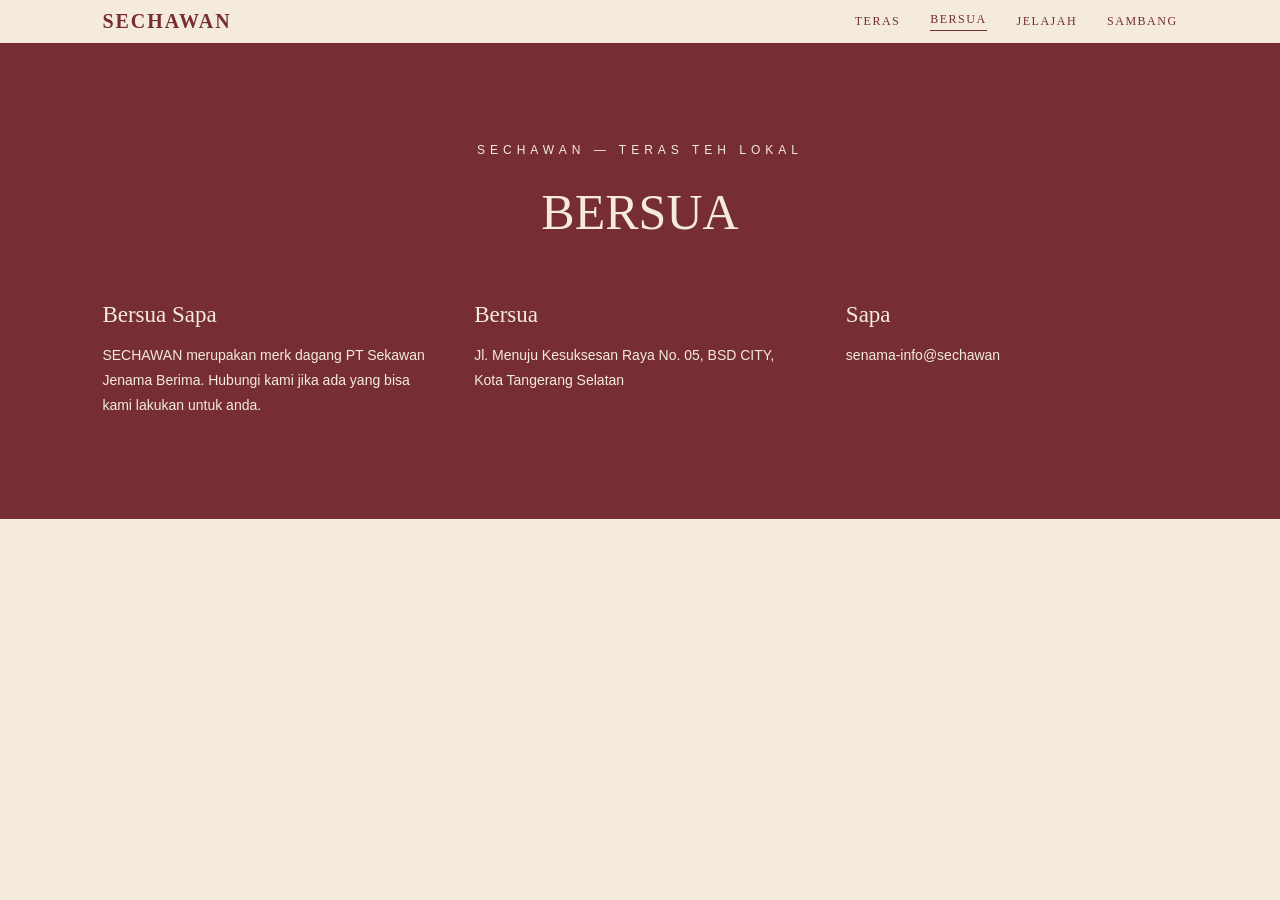
<file: about.html>
<!DOCTYPE html>
<html lang="id">
<head>
    <meta charset="UTF-8">
    <meta name="viewport" content="width=device-width, initial-scale=1.0">
    <title>Bersua | SECHAWAN</title>
    <link rel="stylesheet" href="style.css">
</head>

<body>

    <!-- NAVIGATION -->
    <nav class="navbar">
        <a href="index.html" class="nav-logo">SECHAWAN</a>

        <div class="nav-menu">
            <a href="index.html">TERAS</a>
            <a href="about.html" class="active">BERSUA</a>
            <a href="product.html">JELAJAH</a>
          <a href="sambang.html">SAMBANG</a>
        </div>
    </nav>

    <!-- ABOUT -->
    <section class="about">

        <p class="tagline">SECHAWAN — TERAS TEH LOKAL</p>

        <h2>BERSUA</h2>

        <div class="about-content">

            <div class="about-item">
                <h3>Bersua Sapa</h3>
                <p>
                    SECHAWAN merupakan merk dagang PT Sekawan Jenama Berima. Hubungi kami jika ada yang bisa kami lakukan untuk anda.
                </p>
            </div>

            <div class="about-item">
                <h3>Bersua</h3>
                <p>
                    Jl. Menuju Kesuksesan Raya No. 05, BSD CITY, Kota Tangerang Selatan
                </p>
            </div>

            <div class="about-item">
                <h3>Sapa</h3>
                <p>
                    senama-info@sechawan
                </p>
            </div>

        </div>

    </section>

</body>
</html>
</file>
<file: style.css>
/* RESET */
* {
    margin: 0;
    padding: 0;
    box-sizing: border-box;
}

body {
    font-family: Georgia, serif;
    background-color: #F4EBDD;
    color: #762D35;
}

/* NAVBAR */
.navbar {
    position: absolute;
    top: 0;
    left: 0;
    width: 100%;
    padding: 30px 8%;
    z-index: 10;
}

.logo {
    text-decoration: none;
    color: #F4EBDD;
    font-family: Arial, sans-serif;
    font-size: 22px;
    font-weight: bold;
    letter-spacing: 5px;
}

/* HERO / HOME */
.hero {
  position: relative;
overflow: hidden;
    width: 100%;
    min-height: 100vh;

    background-color: #762D35;
background-image: url("https://i.supaimg.com/18f265d2-32c0-4ef8-a8a6-104917766c0a/c720b07e-c1ba-4ded-a722-1c13160fe402.jpg");
    background-size: cover;
    background-position: center;
    background-repeat: no-repeat;

    display: flex;
    justify-content: center;
    align-items: center;

    text-align: center;
    padding: 100px 8%;
    color: #F4EBDD;
}

/* HERO CONTENT */
.hero-content {
  position: relative;
z-index: 2;
    max-width: 750px;

}

.tagline {
    font-family: Arial, sans-serif;
    font-size: 12px;
    letter-spacing: 5px;
    color: #D6B56D;
    margin-bottom: 25px;
  text-shadow: 2px 3px 6px rgba(0, 0, 0, 0.65);
}

.hero h1 {
    font-size: 65px;
    font-weight: normal;
    line-height: 1.2;
    margin-bottom: 25px;
  text-shadow: 2px 2px 5px rgba(0, 0, 0, 0.65);
}

.description {
    font-family: Arial, sans-serif;
    font-size: 15px;
    line-height: 1.8;
    margin-bottom: 35px;
  text-shadow: 1px 2px 4px rgba(0, 0, 0, 0.65);
}

/* BUTTON */
.cta-button {
    display: inline-block;
    text-decoration: none;

    color: #F4EBDD;
    border: 1px solid #D6B56D;

    font-family: Arial, sans-serif;
    font-size: 11px;
    letter-spacing: 2px;

    padding: 15px 30px;

    transition: 0.3s;
}

.cta-button:hover {
    background-color: #D6B56D;
    color: #4A1820;
}

/* ABOUT */
.about {
    padding: 100px 8%;
    text-align: center;
    background-color: #762D35;
    color: #F4EBDD;
    text-shadow: none;
}

.about .tagline {
    .about .tagline {
    color: #F4EBDD;
    text-shadow: none;
    }
}

.about h2 {
    font-size: 50px;
    font-weight: normal;
    line-height: 1.2;
    margin-bottom: 60px;
}

.about-content {
    display: grid;
    grid-template-columns: repeat(3, 1fr);
    gap: 40px;
    text-align: left;
}

.about-item h3 {
    font-size: 23px;
    font-weight: normal;
    margin-bottom: 15px;
}

.about-item p {
    font-family: Arial, sans-serif;
    font-size: 14px;
    line-height: 1.8;
}

/* ABOUT TEXT COLOR */
.about h2,
.about h3,
.about p,
.about span {
    color: #F4EBDD;
    text-shadow: none;
}

/* RESPONSIVE */
@media (max-width: 768px) {

    .hero h1 {
        font-size: 40px;
    }

    .description {
        font-size: 14px;
    }

    .about-content {
        grid-template-columns: 1fr;
    }

    .about h2 {
        font-size: 35px;
    }

}


/* PRODUCT SECTION */
.product-section {
    background-color: #F4EBDD;
    padding: 80px 5%;
    text-align: center;
    color: #762D35;
}

.product-header {
    margin-bottom: 50px;
}

.product-header h2 {
    font-size: 36px;
    color: #762D35;
    letter-spacing: 3px;
}

.product-header p {
    font-size: 16px;
    color: #762D35;
}

.product-container {
    display: grid;
    grid-template-columns: repeat(3, 1fr);
    gap: 30px;
}

.product-card {
    text-align: center;
}

.product-card img {
    width: 100%;
    aspect-ratio: 1 / 1;
    object-fit: cover;
}

.product-card h3 {
    font-size: 24px;
    color: #762D35;
    margin: 20px 0;
}

.product-card p {
    font-size: 15px;
    color: #762D35;
    line-height: 1.8;
    margin-bottom: 25px;
}

.product-button {
    display: inline-block;
    color: #762D35;
    background-color: #F4EBDD;
    text-decoration: none;
    border: 1px solid #762D35;
    padding: 12px 25px;
    font-size: 13px;
    letter-spacing: 1px;
    transition: 0.3s;
}

.product-button:hover {
    background-color: #762D35;
    color: #F4EBDD;
}

/* PRODUCT RESPONSIVE */
@media (max-width: 768px) {
    .product-container {
        grid-template-columns: 1fr;
    }
}

/* PRODUCT DETAIL */
.product-detail {
    background-color: #F4EBDD;
    min-height: 100vh;
    padding: 40px 5%;
    color: #762D35;
}

.back-button {
    display: inline-block;
    text-decoration: none;
    color: #762D35;
    font-size: 14px;
    margin-bottom: 40px;
}

.detail-container {
    display: grid;
    grid-template-columns: 1fr 1fr;
    gap: 60px;
    align-items: center;
}

.detail-image img {
    width: 100%;
    height: auto;
    object-fit: cover;
}

.detail-label {
    font-size: 12px;
    letter-spacing: 2px;
    margin-bottom: 20px;
    color: #762D35;
}

.detail-content h1 {
    font-size: 42px;
    margin-bottom: 25px;
    color: #762D35;
}

.detail-description {
    font-size: 16px;
    line-height: 1.8;
    margin-bottom: 30px;
    color: #762D35;
}

.detail-content h3 {
    font-size: 20px;
    margin-bottom: 15px;
    color: #762D35;
}

.detail-content ul {
    padding-left: 20px;
    line-height: 2;
    color: #762D35;
}

/* DETAIL RESPONSIVE */
@media (max-width: 768px) {
    .detail-container {
        grid-template-columns: 1fr;
        gap: 30px;
    }

    .detail-content h1 {
        font-size: 32px;
    }
}


/* NAVIGATION */

.navbar {
    display: flex;
    justify-content: space-between;
    align-items: center;
    padding: 10px 8%;
    background-color: #F4EBDD;
    position: sticky;
    top: 0;
    z-index: 1000;
}

.nav-logo {
    font-size: 20px;
    font-weight: bold;
    color: #762D35;
    text-decoration: none;
    letter-spacing: 2px;
}

.nav-menu {
    display: flex;
    align-items: center;
    gap: 30px;
}

.nav-menu a {
    text-decoration: none;
    color: #762D35;
    font-size: 12px;
    letter-spacing: 1.5px;
    transition: 0.3s;
}

.nav-menu a:hover {
    opacity: 0.6;
}

.nav-menu a.active {
    border-bottom: 1px solid #762D35;
    padding-bottom: 3px;
}

/* NAVIGATION RESPONSIVE */
@media (max-width: 768px) {
    .navbar {
        flex-direction: row;
        padding: 12px 5%;
    }

    .nav-logo {
        font-size: 16px;
    }

    .nav-menu {
        gap: 12px;
    }

    .nav-menu a {
        font-size: 10px;
        letter-spacing: 0.5px;
    }
}

/* NAVIGATION RESPONSIVE */
@media (max-width: 768px) {
    .navbar {
        flex-direction: column;
        gap: 20px;
    }

    .nav-menu {
        gap: 20px;
    }

    .nav-menu a {
        font-size: 11px;
    }
}


/* ===== SAMBANG PAGE ===== */

.sambang-section {
    background-color: #F4EBDD;
    color: #762D35;
    padding: 60px 8%;
    min-height: 100vh;
}

.sambang-header {
    text-align: center;
    margin-bottom: 50px;
}

.sambang-header h1 {
    font-size: 42px;
    letter-spacing: 3px;
    margin-bottom: 15px;
}

.sambang-header p {
    font-size: 14px;
    line-height: 1.8;
}

.sambang-container {
    display: grid;
    grid-template-columns: repeat(3, 1fr);
    gap: 25px;
}

.sambang-card {
    text-align: center;
}

.sambang-card img {
    width: 100%;
    height: 300px;
    object-fit: cover;
}

.sambang-card h2 {
    font-size: 20px;
    margin-top: 20px;
}

.sambang-card p {
    font-size: 13px;
    line-height: 1.8;
}

/* SAMBANG RESPONSIVE */

@media (max-width: 768px) {
    .sambang-section {
        padding: 40px 5%;
    }

    .sambang-header h1 {
        font-size: 30px;
    }

    .sambang-container {
        grid-template-columns: 1fr;
        gap: 35px;
    }

    .sambang-card img {
        height: 250px;
    }
}

/* ===== SAMBANG HERO ===== */

.sambang-hero {
    width: 100%;
    height: 100vh;

    background-image: url("https://i.supaimg.com/18f265d2-32c0-4ef8-a8a6-104917766c0a/412382ff-9ca3-48d6-a2f0-aa3ac4fb0715.png");
    background-size: cover;
    background-position: center;
    background-repeat: no-repeat;

    display: flex;
    justify-content: center;
    align-items: center;

    text-align: center;
    color: #F4EBDD;

    position: relative;
}

.sambang-hero::before {
    content: "";
    position: absolute;
    inset: 0;

    background-color: rgba(40, 15, 20, 0.4);
}

.sambang-hero-content {
    position: relative;
    z-index: 1;

    padding: 20px;
}

.sambang-hero-content h1 {
    font-size: 64px;
    letter-spacing: 5px;
    margin: 20px 0;
}

.sambang-hero-content p {
    font-size: 18px;
    line-height: 1.8;
}

/* RESPONSIVE */

@media (max-width: 768px) {
    .sambang-hero {
        height: 85vh;
    }

    .sambang-hero-content h1 {
        font-size: 42px;
    }

    .sambang-hero-content p {
        font-size: 14px;
    }
}

/* CHRISTMAS PROMO POPUP */

.christmas-popup {
    position: fixed;
    inset: 0;
    background: rgba(30, 15, 15, 0.75);
    display: flex;
    justify-content: center;
    align-items: center;
    padding: 20px;
    z-index: 9999;
}

.popup-content {
    position: relative;
    background-color: #F4EBDD;
    color: #762D35;
    width: 100%;
    max-width: 650px;
    display: flex;
    flex-direction: row;
    align-items: stretch;
    overflow: hidden;
}

.popup-close {
    position: absolute;
    top: 12px;
    right: 12px;
    background: #F4EBDD;
    color: #762D35;
    border: 1px solid #762D35;
    padding: 8px 14px;
    font-family: inherit;
    font-size: 11px;
    letter-spacing: 1px;
    cursor: pointer;
    z-index: 2;
}

.popup-image {
    width: 50%;
    aspect-ratio: 3 / 4;
    height: auto;
    object-fit: cover;
    display: block;
}

.popup-text {
    padding: 30px;
    text-align: center;
}

.popup-eyebrow {
    font-size: 10px;
    letter-spacing: 2px;
}

.popup-text h2 {
    font-size: 32px;
    line-height: 1.2;
    margin: 15px 0;
}

.popup-text p {
    font-size: 14px;
    line-height: 1.7;
}

.popup-button {
    display: inline-block;
    margin-top: 20px;
    padding: 12px 25px;
    background-color: #762D35;
    color: #F4EBDD;
    text-decoration: none;
    font-size: 11px;
    letter-spacing: 1.5px;
}


/* MOBILE */

@media (max-width: 600px) {

    .popup-content {
        max-width: 340px;
        flex-direction: column;
    }

    .popup-image {
        width: 100%;
        aspect-ratio: 3 / 4;
        max-height: 230px;
        object-fit: cover;
    }

    .popup-text {
        padding: 20px;
    }

    .popup-text h2 {
        font-size: 25px;
    }

}

/* =================================
   SEBESEK CATALOG SHOWCASE
================================= */

.sebesek-showcase {
    background-color: #F4EBDD;
    color: #762D35;
    padding: 80px 5%;
    min-height: 90vh;
    display: flex;
    flex-direction: column;
    justify-content: center;
    overflow: hidden;
}

/* HEADING */

.showcase-heading {
    text-align: center;
    margin-bottom: 50px;
}

.showcase-heading h2 {
    font-size: clamp(28px, 4vw, 48px);
    font-weight: 400;
    margin: 15px 0;
}

.showcase-heading > p:last-child {
    font-size: 14px;
    letter-spacing: 0.5px;
}


/* SLIDER */

.sebesek-slider {
    width: 100%;
    overflow: hidden;
}

.sebesek-track {
    display: flex;
    transition: transform 0.6s ease;
}

.sebesek-slide {
    min-width: 100%;
    box-sizing: border-box;
    display: flex;
    align-items: center;
    justify-content: center;
    gap: 8%;
    padding: 20px 8%;
}


/* FOTO 3:4 */

.slide-image {
    width: 38%;
    max-width: 420px;
    aspect-ratio: 3 / 4;
    flex-shrink: 0;
    overflow: hidden;
}

.slide-image img {
    width: 100%;
    height: 100%;
    object-fit: cover;
    display: block;
}


/* KONTEN */

.slide-content {
    max-width: 420px;
}

.slide-content h2 {
    font-size: clamp(28px, 3.5vw, 44px);
    font-weight: 400;
    margin: 15px 0;
}

.slide-content > p:not(.detail-label) {
    font-size: 15px;
    line-height: 1.8;
    margin-bottom: 30px;
}


/* TOMBOL OLSHOP */

.slide-button {
    display: inline-block;
    text-decoration: none;
    color: #F4EBDD;
    background-color: #762D35;
    padding: 15px 25px;
    font-size: 11px;
    letter-spacing: 1.5px;
    transition: 0.3s ease;
}

.slide-button:hover {
    background-color: #5C2028;
}


/* NAVIGASI */

.slider-navigation {
    display: flex;
    justify-content: center;
    align-items: center;
    gap: 30px;
    margin-top: 35px;
}

.slider-navigation button {
    background: transparent;
    border: 1px solid #762D35;
    color: #762D35;
    width: 40px;
    height: 40px;
    border-radius: 50%;
    cursor: pointer;
    font-size: 18px;
}

.slider-counter {
    font-size: 12px;
    letter-spacing: 2px;
}


/* =================================
   RESPONSIVE MOBILE
================================= */

@media (max-width: 768px) {

    .sebesek-showcase {
        padding: 60px 5% 45px;
        min-height: auto;
    }

    .showcase-heading {
        margin-bottom: 25px;
    }

    .sebesek-slide {
        flex-direction: column;
        gap: 25px;
        padding: 15px 3%;
    }

    .slide-image {
        width: 75%;
        max-width: 320px;
    }

    .slide-content {
        text-align: center;
        padding: 0 5%;
    }

    .slide-content h2 {
        font-size: 30px;
    }

    .slide-content > p:not(.detail-label) {
        font-size: 13px;
    }

    .slider-navigation {
        margin-top: 25px;
    }

}

/* =====================================
   TEH CELUP — KHUSUS HALAMAN
===================================== */

.page-teh-celup .teh-celup-collection {
    padding: 80px 5%;
    background-color: #F4EBDD;
    color: #762D35;
}

.page-teh-celup .collection-heading {
    text-align: center;
    margin-bottom: 50px;
}

.page-teh-celup .collection-heading h2 {
    font-size: 36px;
    margin-bottom: 15px;
    color: #762D35;
}

.page-teh-celup .collection-heading p {
    font-size: 16px;
    line-height: 1.8;
    color: #762D35;
}

.page-teh-celup .teh-celup-grid {
    display: grid;
    grid-template-columns: repeat(3, 1fr);
    gap: 30px;
    max-width: 1200px;
    margin: 0 auto;
}

.page-teh-celup .teh-celup-card {
    background-color: #F4EBDD;
    display: flex;
    flex-direction: column;
    overflow: hidden;
}

.page-teh-celup .teh-celup-image {
    width: 100%;
    aspect-ratio: 1 / 1;
    overflow: hidden;
}

.page-teh-celup .teh-celup-image img {
    display: block;
    width: 100%;
    height: 100%;
    object-fit: cover;
}

.page-teh-celup .teh-celup-content {
    padding: 25px 10px;
    display: flex;
    flex-direction: column;
    flex-grow: 1;
}

.page-teh-celup .teh-celup-content .detail-label {
    font-size: 12px;
    letter-spacing: 2px;
    margin-bottom: 10px;
    color: #762D35;
}

.page-teh-celup .teh-celup-content h2 {
    font-size: 28px;
    margin: 0 0 15px;
    color: #762D35;
}

.page-teh-celup .teh-celup-content p:not(.detail-label) {
    font-size: 15px;
    line-height: 1.8;
    margin-bottom: 25px;
    color: #762D35;
}

.page-teh-celup .teh-celup-button {
    display: inline-block;
    width: fit-content;
    margin-top: auto;
    padding: 12px 0;
    color: #762D35;
    text-decoration: none;
    border-bottom: 1px solid #762D35;
    font-size: 13px;
    letter-spacing: 1px;
    transition: 0.3s ease;
}

.page-teh-celup .teh-celup-button:hover {
    opacity: 0.65;
}

/* RESPONSIVE TEH CELUP */

@media (max-width: 900px) {
    .page-teh-celup .teh-celup-grid {
        grid-template-columns: repeat(2, 1fr);
        gap: 25px;
    }
}

@media (max-width: 600px) {
    .page-teh-celup .teh-celup-collection {
        padding: 50px 20px;
    }

    .page-teh-celup .collection-heading h2 {
        font-size: 28px;
    }

    .page-teh-celup .teh-celup-grid {
        grid-template-columns: 1fr;
        gap: 35px;
    }

    .page-teh-celup .teh-celup-content h2 {
        font-size: 25px;
    }
}
</file>
